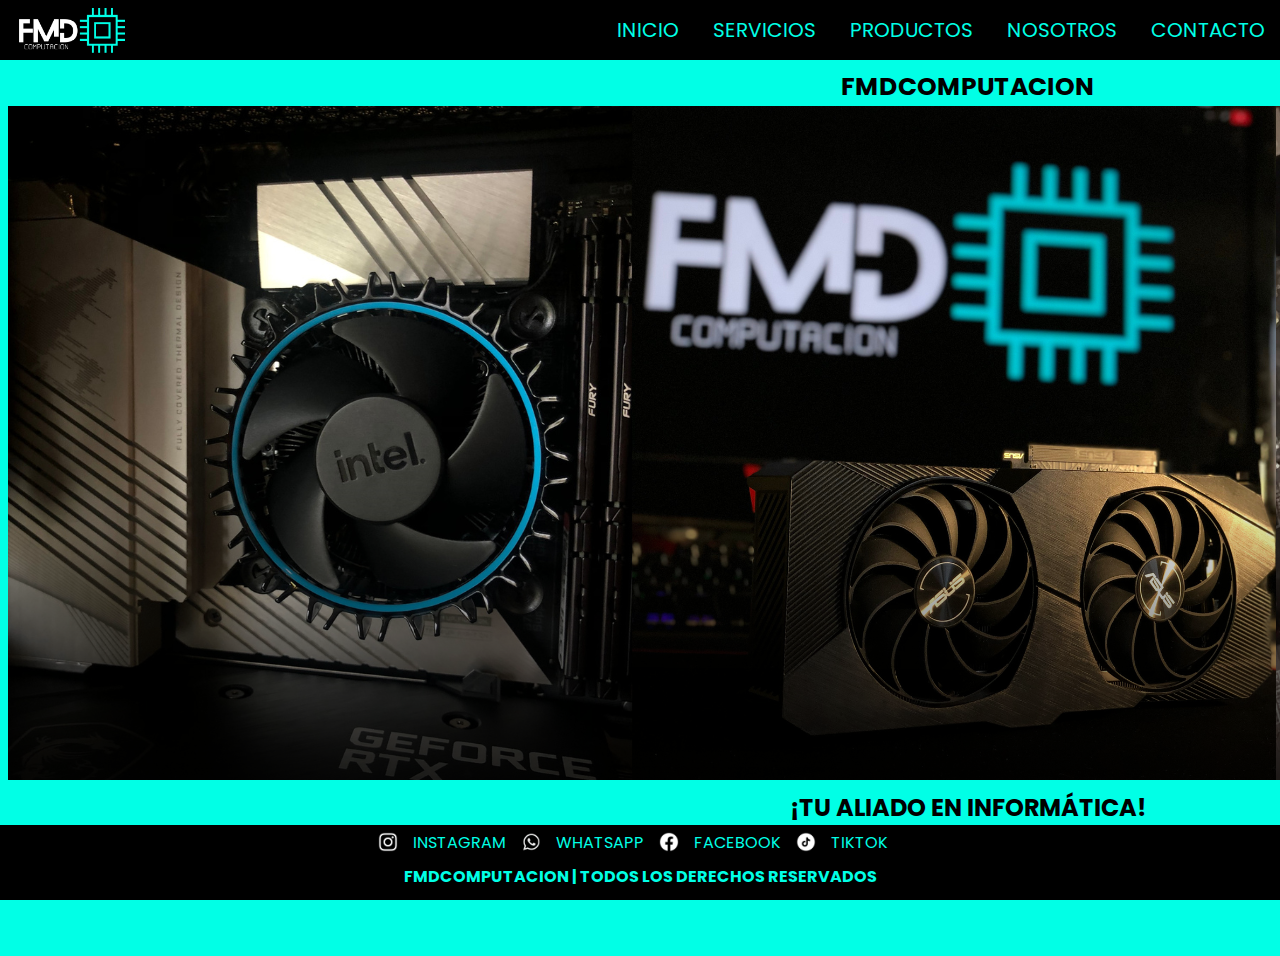
<file: index.html>
<!DOCTYPE html>
<html>

<head>
    <title>FMDCOMPUTACION | INICIO</title>
    <meta charset="utf-8">
    <meta name="keywords"
        content="informática, computación, computadoras, pc, redes, fmdcomputacion, fmd, placa de video">
    <meta name="description" content="">
    <meta name="copyright" content="FMDCOMPUTACION">
    <meta name="autor" content="Franco Dogil">
    <meta name="robots" content="index">
    <link rel="stylesheet" href="styles/style.css">
    <link rel="stylesheet" href="styles/index.css">
    <link rel="icon" type="image/png" href="img/Favicon.png" />
    <link href="https://fonts.googleapis.com/css2?family=Poppins:wght@300;400;600;700&display=swap" rel="stylesheet">
</head>

<body>

    <header>
        <div class="logo">
            <img src="img/Logo PNG 2.png" height="140px" alt="FMDCOMPUTACION LOGO" title="FMDCOMPUTACION">
        </div>
        <nav>
            <a href="index.html">Inicio</a>
            <a href="sub/servicios.html">Servicios</a>
            <a href="sub/productos.html">Productos</a>
            <a href="sub/nosotros.html">Nosotros</a>
            <a href="sub/contacto.html">Contacto</a>
        </nav>
    </header>

    <h1>FMDCOMPUTACION</h1>

    <section class="container">
        <section class="slide">
            <ul>
                <li><img src="img/Slide (1).png" alt=""></li>
                <li><img src="img/Slide (2).png" alt=""></li>
                <li><img src="img/Slide (3).png" alt=""></li>
                <li><img src="img/Slide (4).png" alt=""></li>
                <li><img src="img/Slide (5).png" alt=""></li>
                <li><img src="img/Slide (6).png" alt=""></li>
                <li><img src="img/Slide (7).png" alt=""></li>
                <li><img src="img/Slide (8).png" alt=""></li>
                <li><img src="img/Slide (9).png" alt=""></li>
                <li><img src="img/Slide (1).png" alt=""></li>
            </ul>
        </section>
        <h2>¡Tu aliado en informática!</h2>
    </section>

    <article class="redes">
        <h2>👇Nuestras redes👇</h2>
    </article>

    <footer>
        <article>
            <section>
                <img src="img/Instagram blanco.png" height="20px" width="20px" alt="Instagram Logo">
                <a href="https://www.instagram.com/fmdcomputacion" target="_blank">instagram</a>
            </section>
            <section>
                <img src="img/Whatsapp blanco.png" height="20px" width="20px" alt="Whatsapp Logo">
                <a href="https://api.whatsapp.com/send/?phone=5491125371484&text&type=phone_number&app_absent=0"
                    target="_blank">whatsapp</a>
            </section>
            <section>
                <img src="img/Facebook blanco.png" height="20px" width="20px" alt="Facebook Logo">
                <a href="https://www.facebook.com/FMDCOMPUTACION" target="_blank">facebook</a>
            </section>
            <section>
                <img src="img/TikTok blanco.png" height="20px" width="20px" alt="TikTok Logo">
                <a href="https://www.tiktok.com/@fmdcomputacion?lang=es" target="_blank">tiktok</a>
            </section>
        </article>
        <div>
            <h4>FMDCOMPUTACION | TODOS LOS DERECHOS RESERVADOS</h4>
        </div>
    </footer>
</body>

</html>
</file>
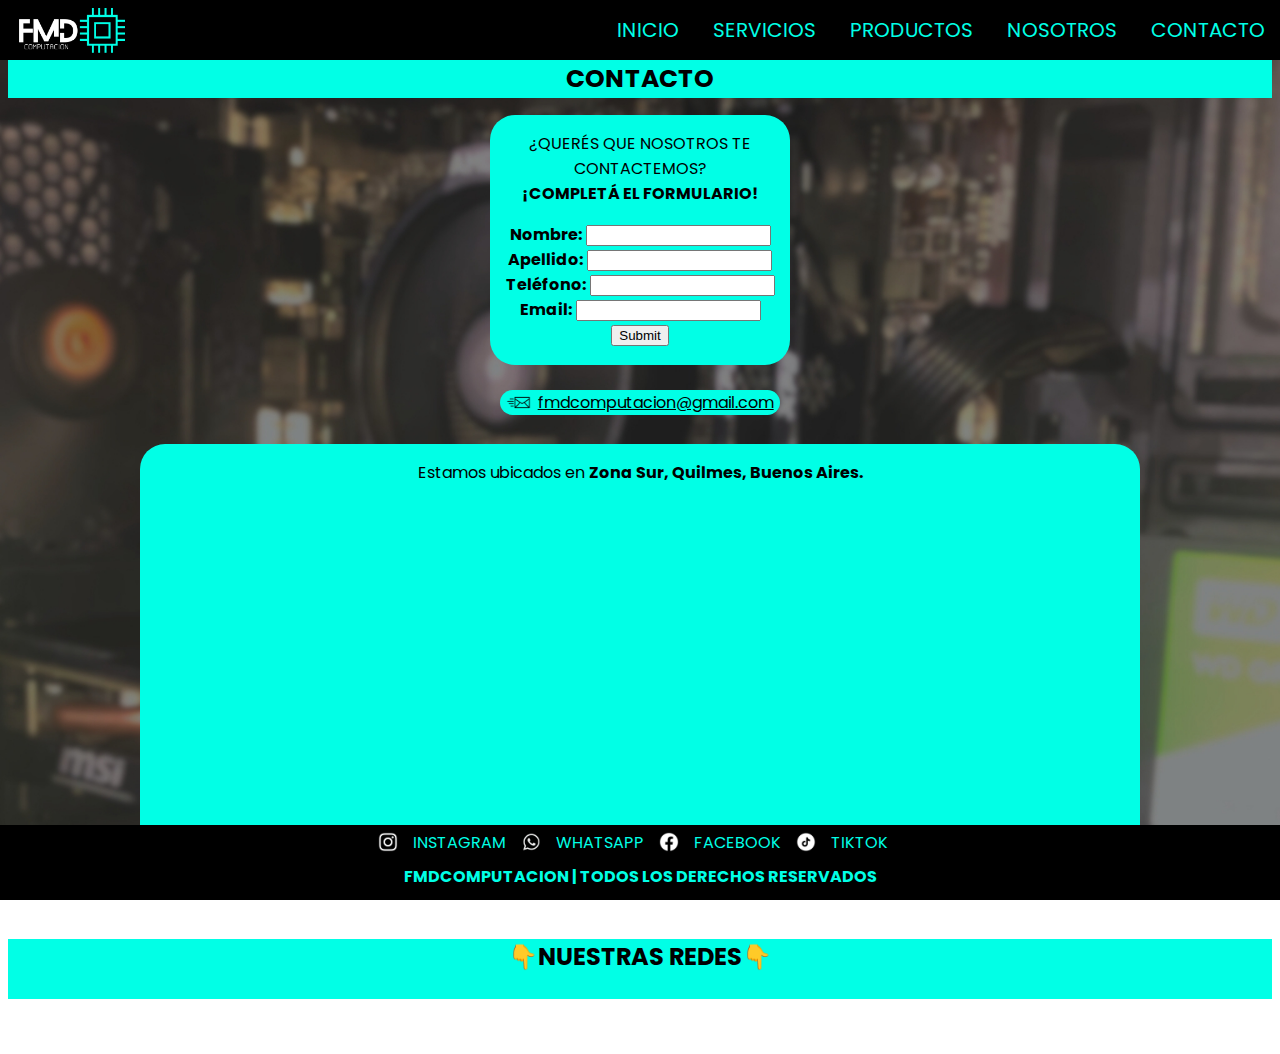
<file: sub/contacto.html>
<!DOCTYPE html>
<html>

<head>
    <title>FMDCOMPUTACION | CONTACTO</title>
    <meta charset="utf-8">
    <meta name="keywords"
        content="informática, computación, computadoras, pc, redes, fmdcomputacion, fmd, placa de video">
    <meta name="description" content="">
    <meta name="copyright" content="FMDCOMPUTACION">
    <meta name="autor" content="Franco Dogil">
    <meta name="robots" content="index">
    <link rel="stylesheet" href="../styles/style.css">
    <link rel="stylesheet" href="../styles/contacto.css">
    <link rel="icon" type="image/png" href="img/Favicon.png" />
    <link href="https://fonts.googleapis.com/css2?family=Poppins:wght@300;400;600;700&display=swap" rel="stylesheet">
</head>

<body>

    <header>
        <div class="logo">
            <img src="../img/Logo PNG 2.png" height="140px" alt="FMDCOMPUTACION LOGO" title="FMDCOMPUTACION">
        </div>
        <nav>
            <a href="../index.html">Inicio</a>
            <a href="servicios.html">Servicios</a>
            <a href="productos.html">Productos</a>
            <a href="nosotros.html">Nosotros</a>
            <a href="contacto.html">Contacto</a>
        </nav>
    </header>

    <h1>CONTACTO</h1>

    <article class="formulario">
        <section>
            <p>
                ¿Querés que nosotros te contactemos? <br> <b>¡Completá el formulario!</b>
            </p>
            <form action="https://formsubmit.co/0390ebae2faae047bf7c26e0293ea5fc" method="POST">
                <b>Nombre:</b>
                <input type="text" name="Nombre" value="" required=""><br>
                <b>Apellido:</b>
                <input type="text" name="Apellido" value="" required=""><br>
                <b>Teléfono:</b>
                <input type="number" name="Teléfono" value="" required=""><br>
                <b>Email:</b>
                <input type="email" name="Email" value="" required=""><br>
                <input type="submit">
            </form>
        </section>
    </article>

    <article class="email">
        <section>
            <img src="../img/Email.png" height="25px" width="25px" alt="">
            <a href="mailto:fmdcomputacion@gmail.com">fmdcomputacion@gmail.com</a>
        </section>
    </article>

    <article class="ubicacion">
        <section>
            <p>
                Estamos ubicados en <b>Zona Sur, Quilmes, Buenos Aires.</b>
            </p>
            <div class="mapouter">
                <div class="gmap_canvas">
                    <iframe width="100%" height="100%" id="gmap_canvas"
                        src="https://maps.google.com/maps?q=quilmes&t=&z=14&ie=UTF8&iwloc=&output=embed" frameborder="0"
                        scrolling="no" marginheight="0" marginwidth="0"></iframe><br>
                </div>
            </div>
        </section>
    </article>

    <article class="redes">
        <h2>👇Nuestras redes👇</h2>
    </article>

    <footer>
        <article>
            <section>
                <img src="../img/Instagram blanco.png" height="20px" width="20px" alt="Instagram Logo">
            </section>
            <section>
                <a href="https://www.instagram.com/fmdcomputacion" target="_blank">instagram</a>
            </section>
            <section>
                <img src="../img/Whatsapp blanco.png" height="20px" width="20px" alt="Whatsapp Logo">
                <a href="https://api.whatsapp.com/send/?phone=5491125371484&text&type=phone_number&app_absent=0"
                    target="_blank">whatsapp</a>
            </section>
            <section>
                <img src="../img/Facebook blanco.png" height="20px" width="20px" alt="Facebook Logo">
                <a href="https://www.facebook.com/FMDCOMPUTACION" target="_blank">facebook</a>
            </section>
            <section>
                <img src="../img/TikTok blanco.png" height="20px" width="20px" alt="TikTok Logo">
                <a href="https://www.tiktok.com/@fmdcomputacion?lang=es" target="_blank">tiktok</a>
            </section>
        </article>
        <div>
            <h4>FMDCOMPUTACION | TODOS LOS DERECHOS RESERVADOS</h4>
        </div>
    </footer>
</body>

</html>
</file>
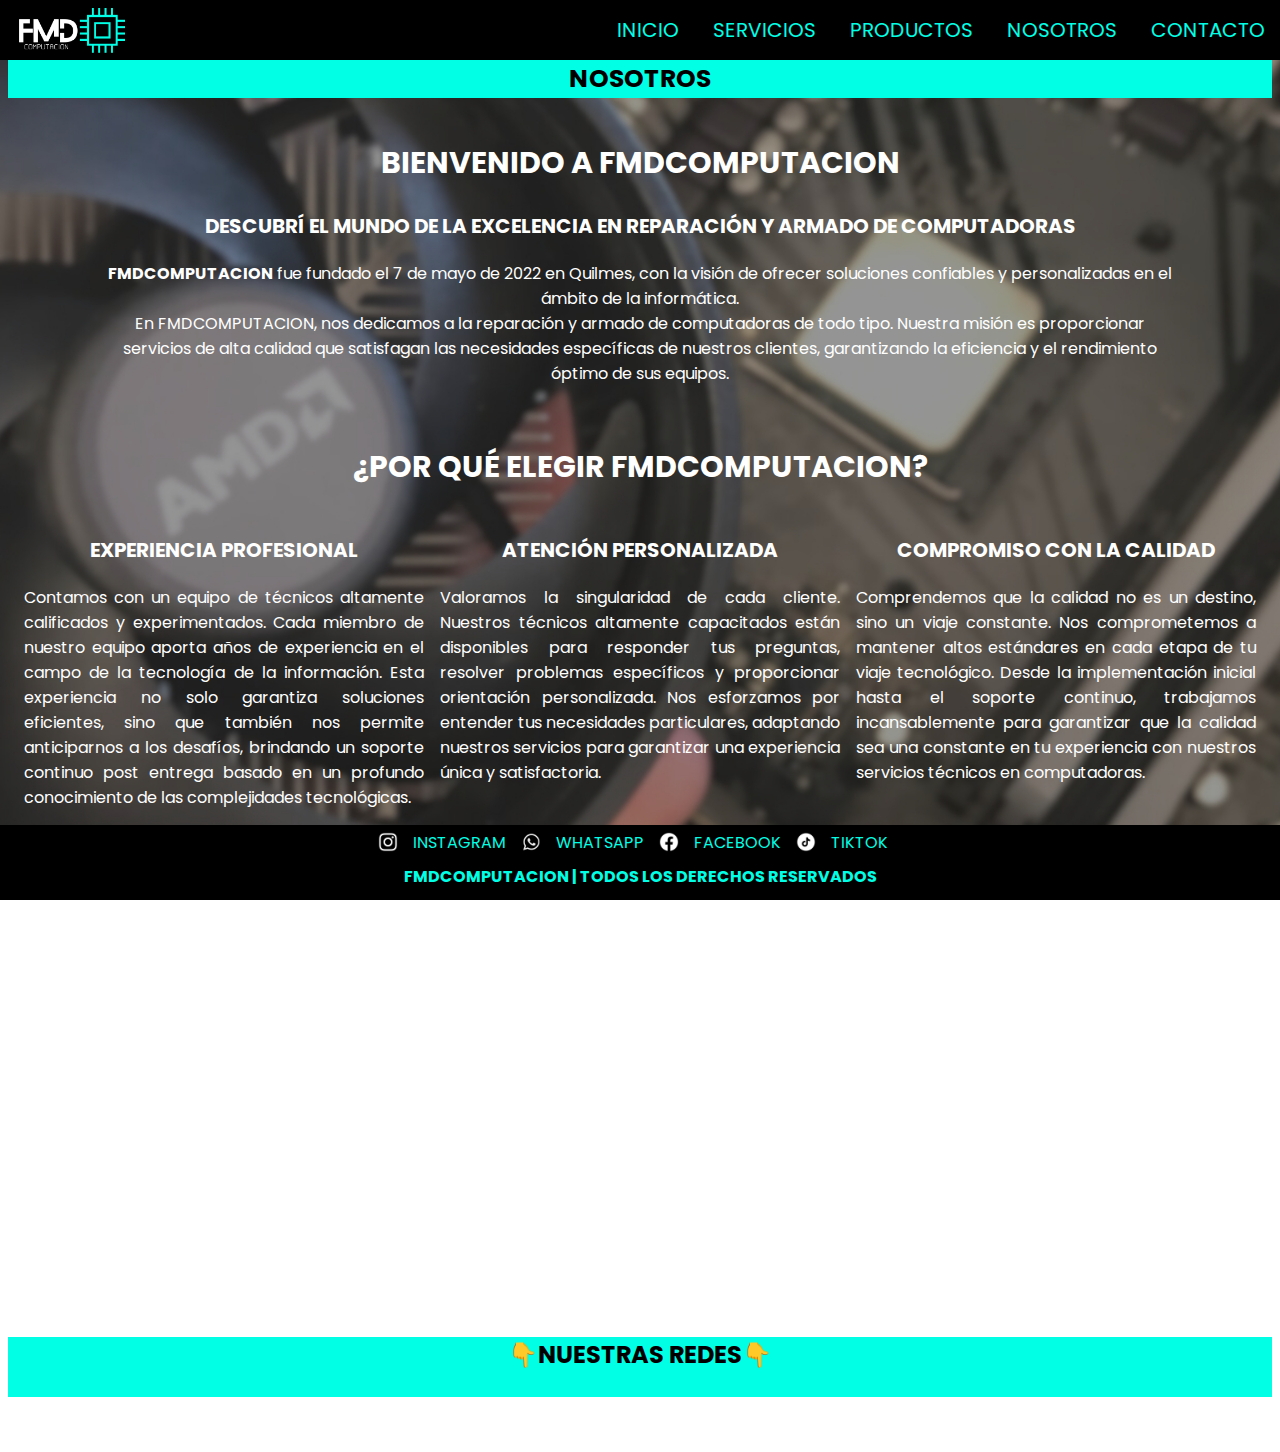
<file: sub/nosotros.html>
<!DOCTYPE html>
<html>

<head>
    <title>FMDCOMPUTACION | NOSOTROS</title>
    <meta charset="utf-8">
    <meta name="keywords"
        content="informática, computación, computadoras, pc, redes, fmdcomputacion, fmd, placa de video">
    <meta name="description" content="">
    <meta name="copyright" content="FMDCOMPUTACION">
    <meta name="autor" content="Franco Dogil">
    <meta name="robots" content="index">
    <link rel="stylesheet" href="../styles/style.css">
    <link rel="stylesheet" href="../styles/nosotros.css">
    <link rel="icon" type="image/png" href="img/Favicon.png" />
    <link href="https://fonts.googleapis.com/css2?family=Poppins:wght@300;400;600;700&display=swap" rel="stylesheet">
</head>

<body>

    <header>
        <div class="logo">
            <img src="../img/Logo PNG 2.png" height="140px" alt="FMDCOMPUTACION LOGO" title="FMDCOMPUTACION">
        </div>
        <nav>
            <a href="../index.html">Inicio</a>
            <a href="servicios.html">Servicios</a>
            <a href="productos.html">Productos</a>
            <a href="nosotros.html">Nosotros</a>
            <a href="contacto.html">Contacto</a>
        </nav>
    </header>

    <h1>NOSOTROS</h1>
    <article class="encabezado">
        <h2>Bienvenido a FMDCOMPUTACION</h2>
        <h3>Descubrí el mundo de la excelencia en reparación y armado de computadoras</h3>
        <p>
            <b>FMDCOMPUTACION</b> fue fundado el 7 de mayo de 2022 en Quilmes, con la visión de ofrecer soluciones
            confiables y personalizadas en el ámbito de la informática. <br>
            En FMDCOMPUTACION, nos dedicamos a la reparación y armado de computadoras de todo tipo. Nuestra misión es
            proporcionar servicios de alta calidad que satisfagan las necesidades específicas de nuestros clientes,
            garantizando la eficiencia y el rendimiento óptimo de sus equipos.
        </p><br>
        <h2>¿Por qué elegir FMDCOMPUTACION?</h2>
    </article>
    <article class="nosotros">
        <section>
            <h3>Experiencia Profesional</h3>
            <p>
                Contamos con un equipo de técnicos altamente calificados y experimentados. Cada miembro de nuestro
                equipo aporta años de experiencia en el campo de la tecnología de la información. Esta experiencia no
                solo garantiza soluciones eficientes, sino que también nos permite anticiparnos a los desafíos,
                brindando un soporte continuo post entrega basado en un profundo conocimiento de las complejidades
                tecnológicas.
            </p>
        </section>
        <section>
            <h3>Atención personalizada</h3>
            <p>
                Valoramos la singularidad de cada cliente. Nuestros técnicos altamente capacitados están disponibles
                para responder tus preguntas, resolver problemas específicos y proporcionar orientación personalizada.
                Nos esforzamos por entender tus necesidades particulares, adaptando nuestros servicios para garantizar
                una experiencia única y satisfactoria.
            </p>
        </section>
        <section>
            <h3>Compromiso con la calidad</h3>
            <p>
                Comprendemos que la calidad no es un destino, sino un viaje constante. Nos comprometemos a mantener
                altos estándares en cada etapa de tu viaje tecnológico. Desde la implementación inicial hasta el soporte
                continuo, trabajamos incansablemente para garantizar que la calidad sea una constante en tu experiencia
                con nuestros servicios técnicos en computadoras.
            </p>
        </section>
        <section>
            <h3>Soporte continuo</h3>
            <p>
                Entendemos que la entrega de un servicio técnico en computadoras no culmina con la solución de problemas
                puntuales. Nos comprometemos a ofrecer un soporte continuo post entrega, asegurando que tus sistemas
                informáticos operen de manera óptima a lo largo del tiempo.
                Nuestro enfoque no se limita únicamente a la resolución de incidencias, sino que abarca un compromiso
                constante para mantener tus sistemas actualizados, seguros y eficientes. Creemos que el éxito de tu
                negocio está intrínsecamente ligado al rendimiento de tus equipos, y es por eso que nos esforzamos por
                ser tu aliado técnico a largo plazo.
            </p>
        </section>
    </article>
    <article class="final">
        <h3>Unite a FMDCOMPUTACION y experimentá la diferencia en servicios informáticos. <br> ¡Confía en nosotros para
            hacer que tu tecnología funcione a la perfección!</h3>
    </article>
    <article class="redes">
        <h2>👇Nuestras redes👇</h2>
    </article>
    <footer>
        <article>
            <section>
                <img src="../img/Instagram blanco.png" height="20px" width="20px" alt="Instagram Logo">
                <a href="https://www.instagram.com/fmdcomputacion" target="_blank">instagram</a>
            </section>
            <section>
                <img src="../img/Whatsapp blanco.png" height="20px" width="20px" alt="Whatsapp Logo">
                <a href="https://api.whatsapp.com/send/?phone=5491125371484&text&type=phone_number&app_absent=0"
                    target="_blank">whatsapp</a>
            </section>
            <section>
                <img src="../img/Facebook blanco.png" height="20px" width="20px" alt="Facebook Logo">
                <a href="https://www.facebook.com/FMDCOMPUTACION" target="_blank">facebook</a>
            </section>
            <section>
                <img src="../img/TikTok blanco.png" height="20px" width="20px" alt="TikTok Logo">
                <a href="https://www.tiktok.com/@fmdcomputacion?lang=es" target="_blank">tiktok</a>
            </section>
        </article>
        <div>
            <h4>FMDCOMPUTACION | TODOS LOS DERECHOS RESERVADOS</h4>
        </div>
    </footer>
</body>

</html>
</file>
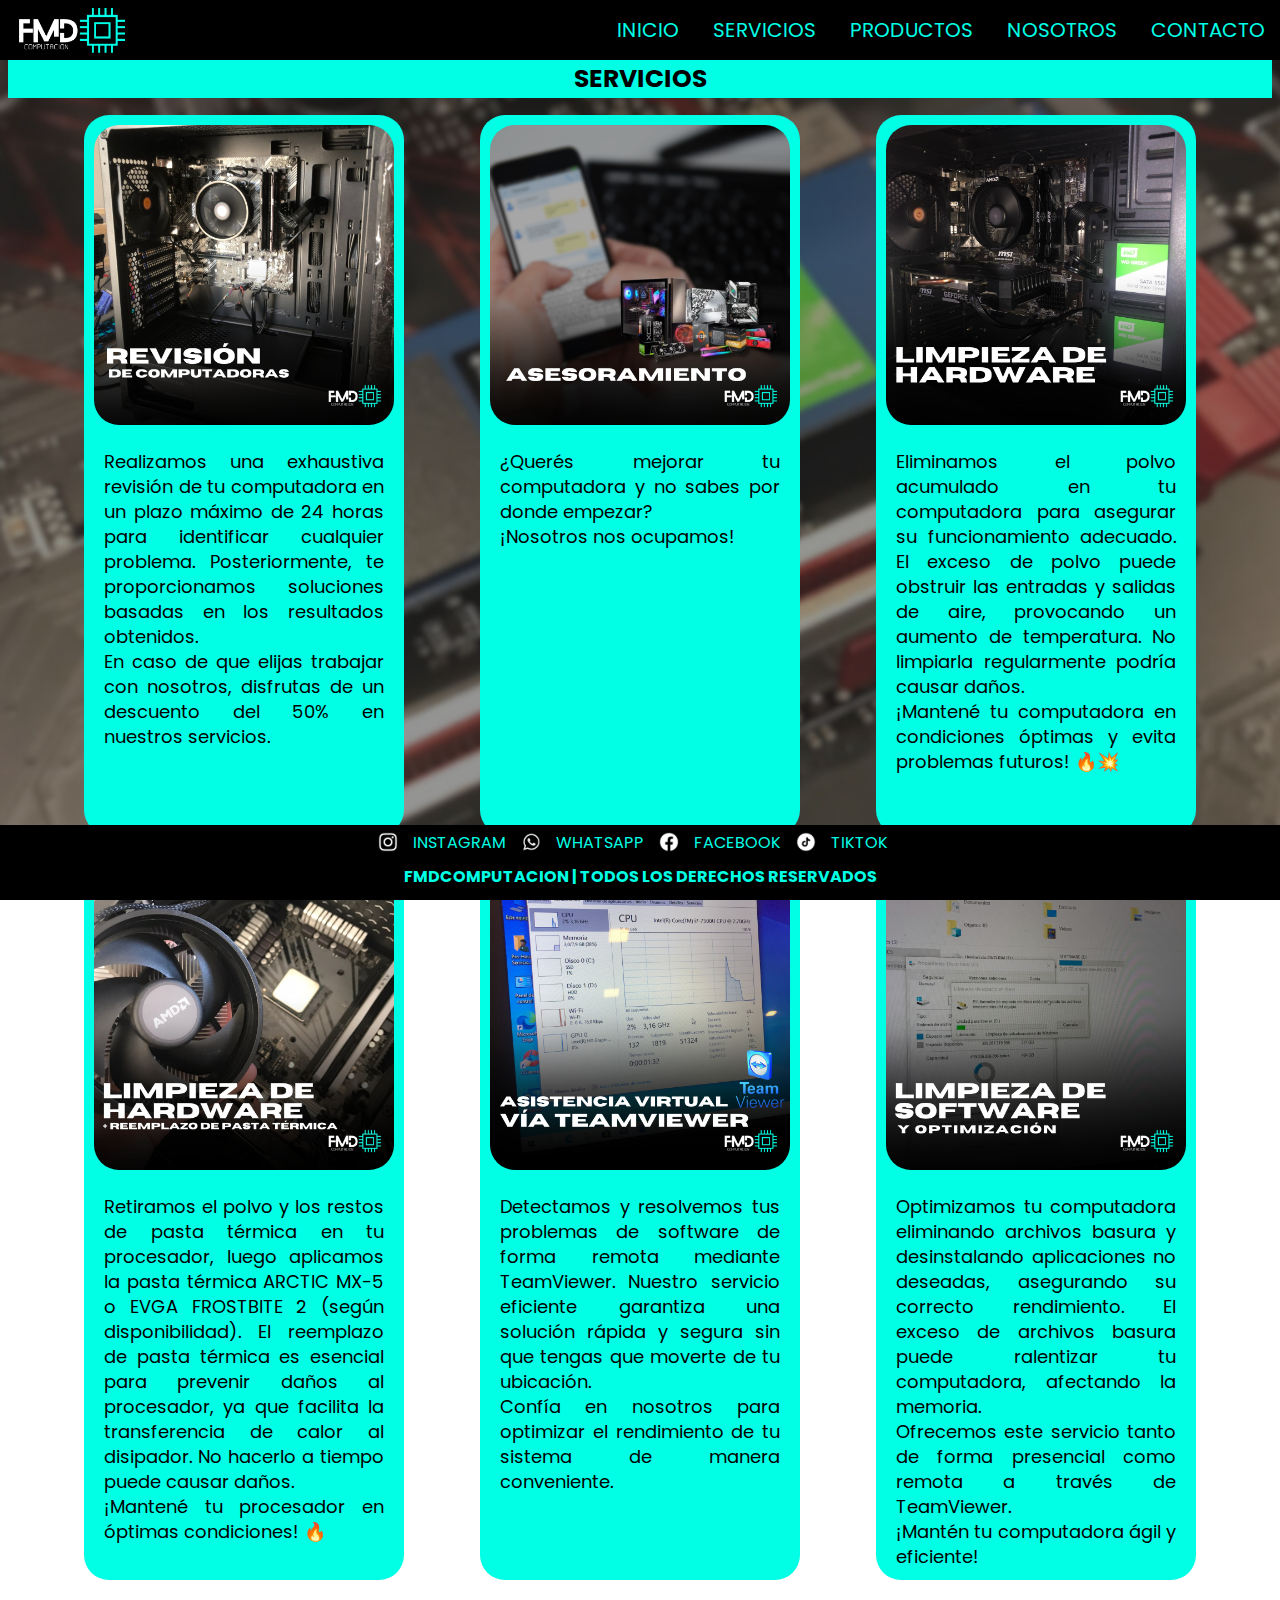
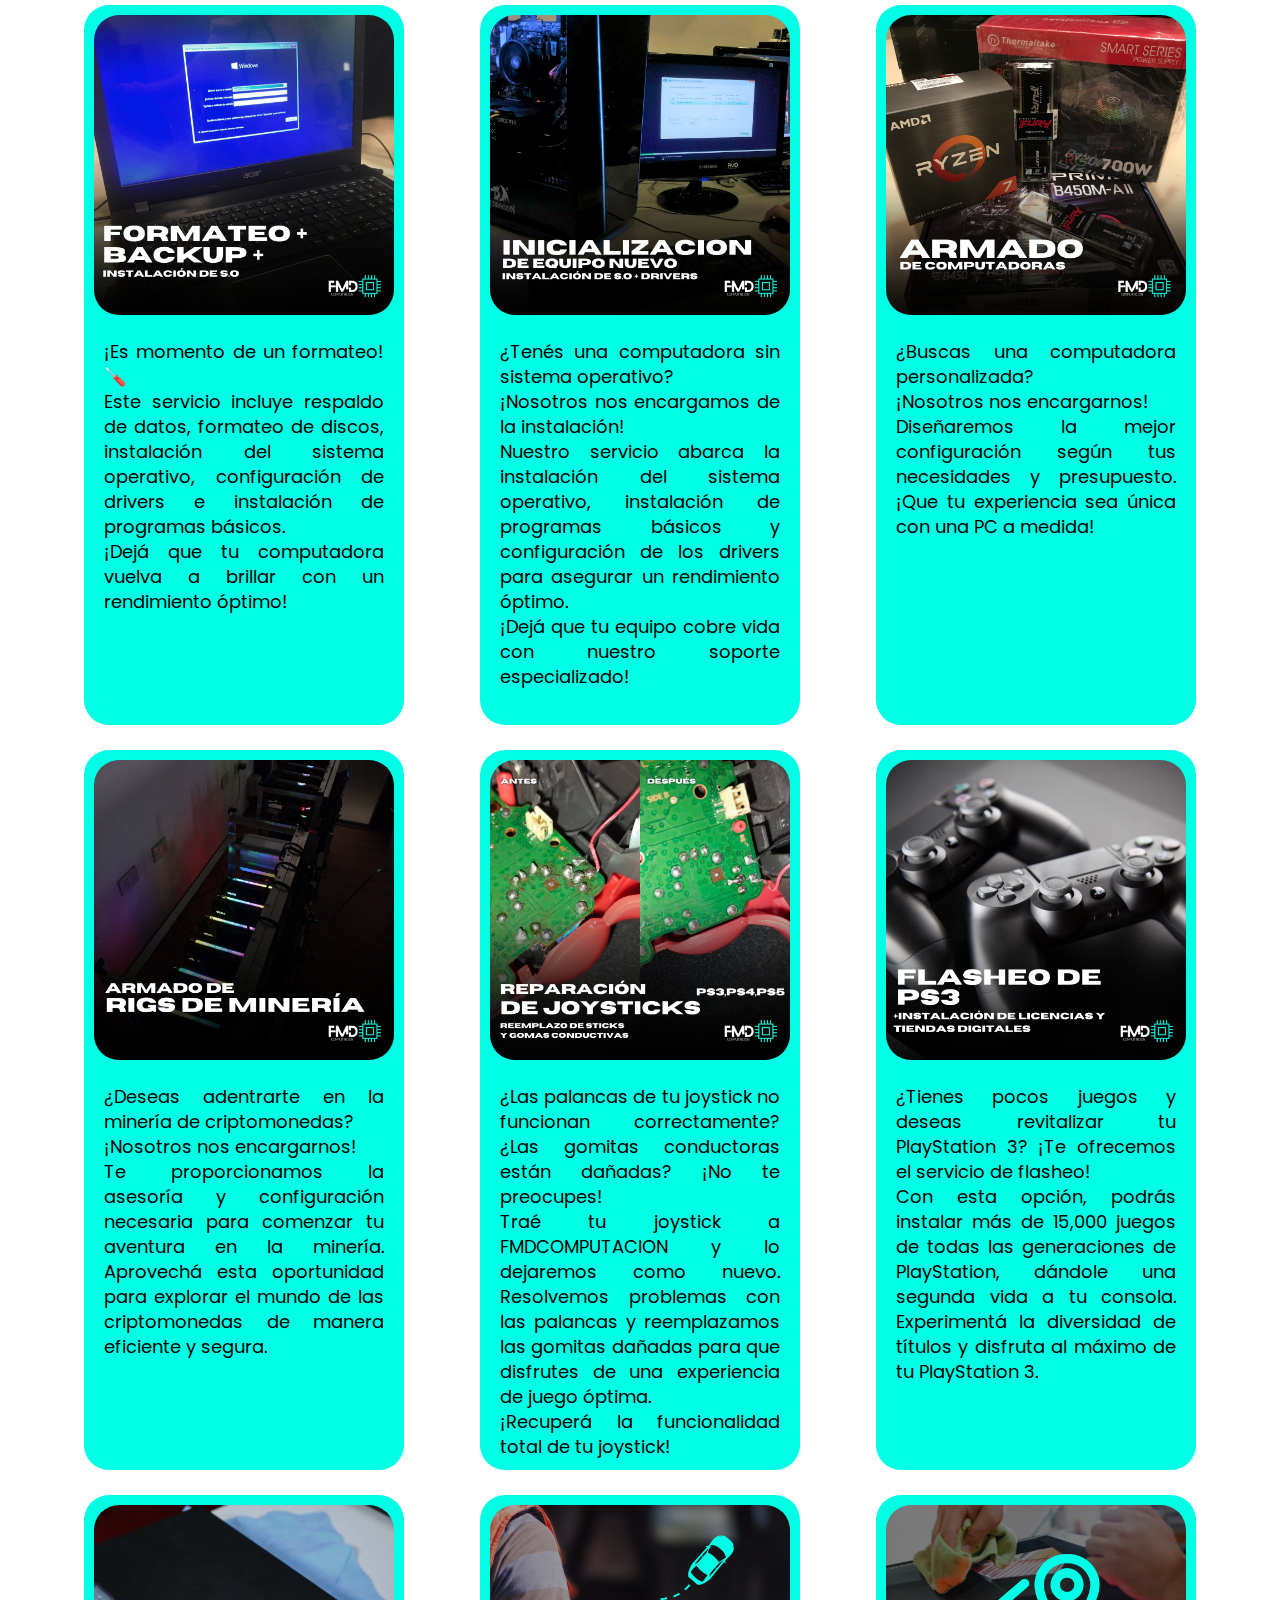
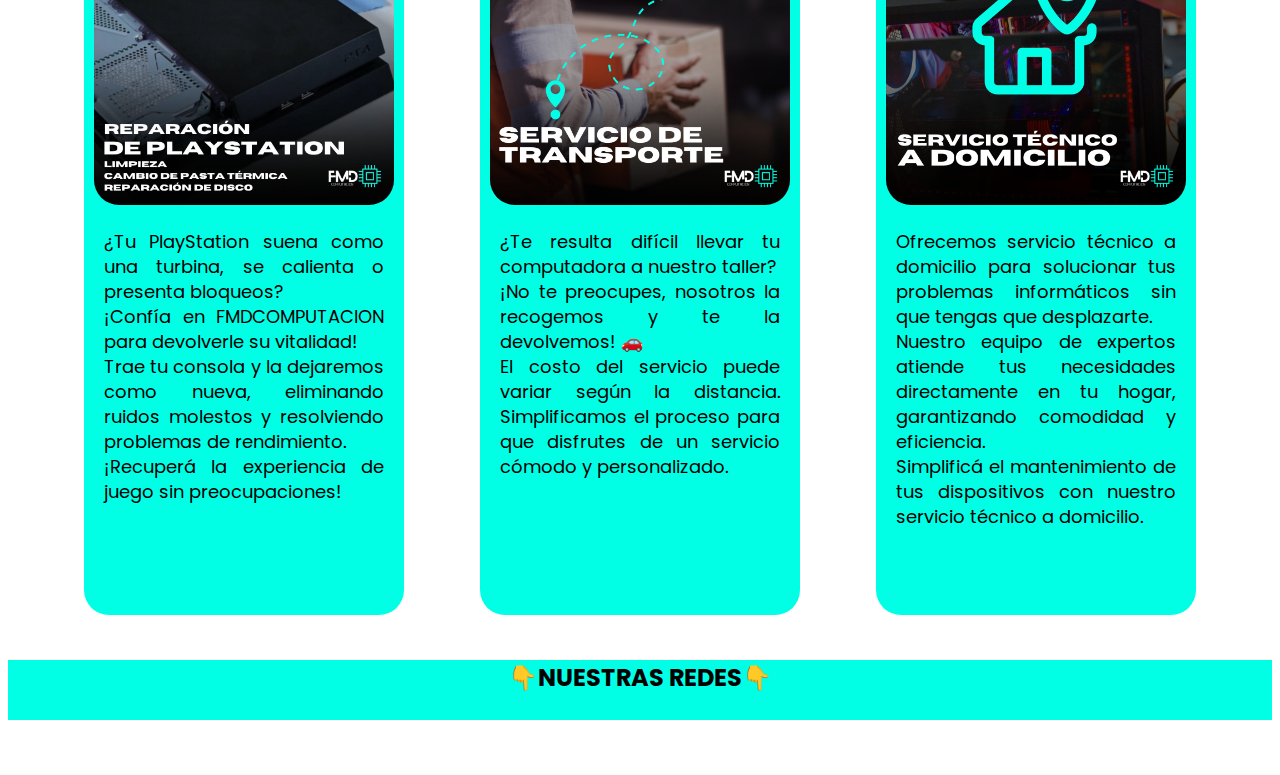
<file: sub/servicios.html>
<!DOCTYPE html>
<html>

<head>
    <title>FMDCOMPUTACION | SERVICIOS</title>
    <meta charset="utf-8">
    <meta name="keywords"
        content="informática, computación, computadoras, pc, redes, fmdcomputacion, fmd, placa de video">
    <meta name="description" content="entre 70 y 140 caracteres">
    <meta name="copyright" content="FMDCOMPUTACION">
    <meta name="autor" content="Franco Dogil">
    <meta name="robots" content="index">
    <link rel="stylesheet" href="../styles/style.css">
    <link rel="stylesheet" href="../styles/servicios.css">
    <link rel="icon" type="image/png" href="img/Favicon.png" />
    <link href="https://fonts.googleapis.com/css2?family=Poppins:wght@300;400;600;700&display=swap" rel="stylesheet">
</head>

<body>
    <header>
        <div class="logo">
            <img src="../img/Logo PNG 2.png" height="140px" alt="FMDCOMPUTACION LOGO" title="FMDCOMPUTACION">
        </div>
        <nav>
            <a href="../index.html">Inicio</a>
            <a href="servicios.html">Servicios</a>
            <a href="productos.html">Productos</a>
            <a href="nosotros.html">Nosotros</a>
            <a href="contacto.html">Contacto</a>
        </nav>
    </header>

    <h1>SERVICIOS</h1>

    <article class="servicios">
        <section>
            <img src="../img/REVISION DE COMPUTADORAS.jpg" height="300px" width="300px" alt="Revisión de computadoras"
                title="Revisión de computadoras">
            <p>Realizamos una exhaustiva revisión de tu computadora en un plazo máximo de 24 horas para identificar
                cualquier problema. Posteriormente, te proporcionamos soluciones basadas en los resultados obtenidos.
                <br> En caso de que elijas trabajar con nosotros, disfrutas de un descuento del 50% en nuestros
                servicios.</p>
        </section>
        <section>
            <img src="../img/ASESORAMIENTO.jpg" height="300px" width="300px" alt="Asesoramiento" title="Asesoramiento">
            <p>¿Querés mejorar tu computadora y no sabes por donde empezar? <br> ¡Nosotros nos ocupamos!</p>
        </section>
        <section>
            <img src="../img/LIMPIEZA DE HARDWARE.jpg" height="300px" width="300px" alt="Limpieza de hardware"
                title="Limpieza de hardware">
            <p>Eliminamos el polvo acumulado en tu computadora para asegurar su funcionamiento adecuado. El exceso de
                polvo puede obstruir las entradas y salidas de aire, provocando un aumento de temperatura. No limpiarla
                regularmente podría causar daños. <br> ¡Mantené tu computadora en condiciones óptimas y evita problemas
                futuros! 🔥💥</p>
        </section>
        <section>
            <img src="../img/LIMPIEZA DE HARDARE + REEMPLAZO DE PASTA TÉRMICA.jpg" height="300px" width="300px"
                alt="Limpieza de hardware + reemplazo de pasta térmica"
                title="Limpieza de hardware + reemplazo de pasta térmica">
            <p>Retiramos el polvo y los restos de pasta térmica en tu procesador, luego aplicamos la pasta térmica
                ARCTIC MX-5 o EVGA FROSTBITE 2 (según disponibilidad). El reemplazo de pasta térmica es esencial para
                prevenir daños al procesador, ya que facilita la transferencia de calor al disipador. No hacerlo a
                tiempo puede causar daños. <br> ¡Mantené tu procesador en óptimas condiciones! 🔥</p>
        </section>
        <section>
            <img src="../img/ASISTENCIA VIRTUAL VIA TEAMVIEWER.png" height="300px" width="300px"
                alt="Asistencia virtual vía TeamViewer" title="Asistencia virtual vía TeamViewer">
            <p>Detectamos y resolvemos tus problemas de software de forma remota mediante TeamViewer. Nuestro servicio
                eficiente garantiza una solución rápida y segura sin que tengas que moverte de tu ubicación. <br> Confía
                en nosotros para optimizar el rendimiento de tu sistema de manera conveniente.</p>
        </section>
        <section>
            <img src="../img/LIMPIEZA DE SOFTWARE Y OPTIMIZACION.jpg" height="300px" width="300px"
                alt="Limpieza de software y optimización" title="Limpieza de software y optimización">
            <p>Optimizamos tu computadora eliminando archivos basura y desinstalando aplicaciones no deseadas,
                asegurando su correcto rendimiento. El exceso de archivos basura puede ralentizar tu computadora,
                afectando la memoria. <br> Ofrecemos este servicio tanto de forma presencial como remota a través de
                TeamViewer. <br> ¡Mantén tu computadora ágil y eficiente!</p>
        </section>
        <section>
            <img src="../img/FORMATEO + BACKUP + INSTALACION DE SO.jpg" height="300px" width="300px"
                alt="Formateo + Backup + Instalación de Sistema Operativo"
                title="Formateo + Backup + Instalación de Sistema Operativo">
            <p>
                ¡Es momento de un formateo! 🪛 <br> Este servicio incluye respaldo de datos, formateo de discos,
                instalación del sistema operativo, configuración de drivers e instalación de programas básicos. <br>
                ¡Dejá que tu computadora vuelva a brillar con un rendimiento óptimo!</p>
        </section>
        <section>
            <img src="../img/INICIALIZACIÓN DE EQUIPO NUEVO.jpg" height="300px" width="300px"
                alt="Incialización de equipo nuevo" title="Incialización de equipo nuevo">
            <p>¿Tenés una computadora sin sistema operativo? <br> ¡Nosotros nos encargamos de la instalación! <br>
                Nuestro servicio abarca la instalación del sistema operativo, instalación de programas básicos y
                configuración de los drivers para asegurar un rendimiento óptimo. <br> ¡Dejá que tu equipo cobre vida
                con nuestro soporte especializado!</p>
        </section>
        <section>
            <img src="../img/ARMADO DE COMPUTADORAS.jpg" height="300px" width="300px" alt="Armado de computadoras"
                title="Armado de computadoras">
            <p>¿Buscas una computadora personalizada? <br> ¡Nosotros nos encargarnos! <br>
                Diseñaremos la mejor configuración según tus necesidades y presupuesto. ¡Que tu experiencia sea única
                con una PC a medida!
            </p>
        </section>
        <section>
            <img src="../img/ARMADO DE RIGS DE MINERÍA.jpg" height="300px" width="300px" alt="Armado de computadoras"
                title="Armado de rigs de minería">
            <p>
                ¿Deseas adentrarte en la minería de criptomonedas? <br> ¡Nosotros nos encargarnos! <br>
                Te proporcionamos la asesoría y configuración necesaria para comenzar tu aventura en la minería.
                Aprovechá esta oportunidad para explorar el mundo de las criptomonedas de manera eficiente y segura.</p>
        </section>
        <section>
            <img src="../img/REPARACION DE JOYSTICKS.jpg" height="300px" width="300px" alt="Reparación de joysticks"
                title="Reparación de joysticks">
            <p>¿Las palancas de tu joystick no funcionan correctamente? ¿Las gomitas conductoras están dañadas? ¡No te
                preocupes! <br> Traé tu joystick a FMDCOMPUTACION y lo dejaremos como nuevo. Resolvemos problemas con
                las palancas y reemplazamos las gomitas dañadas para que disfrutes de una experiencia de juego óptima.
                <br> ¡Recuperá la funcionalidad total de tu joystick!</p>
        </section>
        <section>
            <img src="../img/FLASHEO DE PS3.jpg" height="300px" width="300px" alt="Flasheo de PS3" title="Flasheo de PS3">
            <p>¿Tienes pocos juegos y deseas revitalizar tu PlayStation 3? ¡Te ofrecemos el servicio de flasheo! <br>
                Con esta opción, podrás instalar más de 15,000 juegos de todas las generaciones de PlayStation, dándole
                una segunda vida a tu consola. Experimentá la diversidad de títulos y disfruta al máximo de tu
                PlayStation 3.</p>
        </section>
        <section>
            <img src="../img/REPARACION DE PS4.jpg" height="300px" width="300px" alt="Reparación de PS4"
                title="Reparación de PS4">
            <p>¿Tu PlayStation suena como una turbina, se calienta o presenta bloqueos? <br> ¡Confía en FMDCOMPUTACION
                para devolverle su vitalidad! <br> Trae tu consola y la dejaremos como nueva, eliminando ruidos molestos
                y resolviendo problemas de rendimiento. <br> ¡Recuperá la experiencia de juego sin preocupaciones!</p>
        </section>
        <section>
            <img src="../img/SERVICIO DE TRANSPORTE.jpg" height="300px" width="300px" alt="Servicio de transporte"
                title="Servicio de transporte">
            <p>¿Te resulta difícil llevar tu computadora a nuestro taller? <br> ¡No te preocupes, nosotros la recogemos
                y te la devolvemos! 🚗 <br> El costo del servicio puede variar según la distancia. Simplificamos el
                proceso para que disfrutes de un servicio cómodo y personalizado.</p>
        </section>
        <section>
            <img src="../img/SERVICIO TÉCNICO A DOMICILIO.png" height="300px" width="300px"
                alt="Servicio técnico a domicilio" title="Servicio técnico a domicilio">
            <p>Ofrecemos servicio técnico a domicilio para solucionar tus problemas informáticos sin que tengas que
                desplazarte. <br> Nuestro equipo de expertos atiende tus necesidades directamente en tu hogar,
                garantizando comodidad y eficiencia. <br> Simplificá el mantenimiento de tus dispositivos con nuestro
                servicio técnico a domicilio.</p>
        </section>
    </article>
    <article class="redes">
        <h2>👇Nuestras redes👇</h2>
    </article>
    <footer>
        <article>
            <section>
                <img src="../img/Instagram blanco.png" height="20px" width="20px" alt="Instagram Logo">
                <a href="https://www.instagram.com/fmdcomputacion" target="_blank">instagram</a>
            </section>
            <section>
                <img src="../img/Whatsapp blanco.png" height="20px" width="20px" alt="Whatsapp Logo">
                <a href="https://api.whatsapp.com/send/?phone=5491125371484&text&type=phone_number&app_absent=0"
                    target="_blank">whatsapp</a>
            </section>
            <section>
                <img src="../img/Facebook blanco.png" height="20px" width="20px" alt="Facebook Logo">
                <a href="https://www.facebook.com/FMDCOMPUTACION" target="_blank">facebook</a>
            </section>
            <section>
                <img src="../img/TikTok blanco.png" height="20px" width="20px" alt="TikTok Logo">
                <a href="https://www.tiktok.com/@fmdcomputacion?lang=es" target="_blank">tiktok</a>
            </section>
        </article>
        <div>
            <h4>FMDCOMPUTACION | TODOS LOS DERECHOS RESERVADOS</h4>
        </div>
    </footer>
</body>

</html>
</file>
<file: styles/style.css>
header{
    background-color: black;
    height: 60px !important;
    width: 100%;
    justify-content: space-between;
    align-items: center;
    display: flex;
    position:fixed;
    top: 0;
    left: 0;
    right: 0;
}

.logo img{
    padding: 15px 1px; 
}

nav{
    align-items: center;
    justify-content:space-evenly;
    align-content: flex-start;
    text-align: center;
    flex-wrap: wrap;
}

nav a{
    text-transform: uppercase;
    text-decoration: none;
    padding: 15px 15px;
    font-family:'Poppins', sans-serif;
    font-size: 20px;
    color: #01FFE6;
}

nav a:hover{
    background-color: #3f3f3f;
}

h1{
    margin-top: 60px;
    background-color: #01FFE6;
    color: black;
    font-family:'Poppins', sans-serif;
    font-size: 25px;
    text-align: center;
    align-items: center;
}

footer{
    height: 60px;
    width: 100%;
    background-color: black;
    display:inline-table;
    text-align: center;
    position: fixed;
    bottom: 0;
    left: 0;
    right: 0;
    align-items: center;
    justify-content:center;
    line-height:5px;
}

footer article{
    display: flex;
    text-align: center;
    justify-content: center;
    align-items: center;
    margin-top: 7px;
}

footer article section{
    text-align: center;
    justify-content: center;
    align-items: center;
    display: inline-flex;
}

footer h4{
    color: #01FFE6;
    text-align: center;
    font-family: 'Poppins', sans-serif;
    text-transform: uppercase;
    text-decoration: none;
}

.redes{
    text-align: center;
    margin-bottom: 55px;
    text-transform: uppercase;
    font-family: 'Poppins', sans-serif;
    height: 60px;
    width: 100%;
    background-color: #01FFE6;
    font-size: 20pz;
}

footer a{
    text-transform: uppercase;
    text-decoration: none;
    color: #01FFE6;
    padding-left: 15px;
    padding-right: 15px;
    font-family: 'Poppins', sans-serif;
}
</file>
<file: styles/index.css>
body{
    background-color: #01FFE6;
    justify-content: center;
    display:inline-block;
}  

.container{
    margin-top: 10px;
    height: 690px;
    width: 100%;
    display:grid;
    place-content: center;
    justify-content: center;
    text-align: center;
}

.container h2{
    color: black;
    font-family:'Poppins', sans-serif;
    text-transform: uppercase;
    margin-top: 10px;
}

.slide{
    height: 690px;
    width: 1920px;
    overflow: hidden;
}

.slide ul{
    padding: 0;
    display: flex;
    width: 400%;
    animation: slide 25s infinite cubic-bezier(0.55, 0.48, 0.37, 0.92);
}

@keyframes slide{
    0% {margin-left: 0;}
    5% {margin-left: 0;}

    10% {margin-left: -100%;}
    15% {margin-left: -100%;}

    20% {margin-left: -200%;}
    25% {margin-left: -200%;}

    30% {margin-left: -300%;}
    35% {margin-left: -300%;}

    40% {margin-left: -400%;}
    45% {margin-left: -400%;}

    50% {margin-left: -500%;}
    55% {margin-left: -500%;}

    60% {margin-left: -600%;}
    65% {margin-left: -600%;}

    70% {margin-left: -700%;}
    75% {margin-left: -700%;}

    80% {margin-left: -800%;}
    85% {margin-left: -800%;}

    90% {margin-left: -900%;}
    100% {margin-left: -900%;}
}
</file>
<file: styles/contacto.css>
body{
    background-image: url(../img/Background\ 3\ \(oscuro\).jpg);
    background-position: center center;
    background-repeat: no-repeat;
    background-size: cover;
    background-attachment: fixed;
}

.ubicacion{
    justify-content: center;
    text-align: center;
    align-items: center;
}

.ubicacion p{
    font-family:'Poppins', sans-serif;
}

.ubicacion section{
    display: inline-block;
    height: 450px;
    width: 1000px;
    margin-bottom: 25px;
    background-color: #01FFE6;
    border-radius: 25px;
}

.mapouter{
    text-align:right;
    height:75%;
}

.gmap_canvas{
    overflow:hidden;
    background:none!important;
    height:100%;
    width:100%;
}

.formulario{
    justify-content: center;
    text-align: center;
    align-items: center;
    margin-bottom: 25px;
}

.formulario section{
    justify-content: center;
    text-align: center;
    align-items: center;
    display: inline-block;
    background-color:#01FFE6;
    border-radius: 25px;
    height: 250px;
    width: 300px;
}

.formulario p{
    text-transform: uppercase;
    font-family: 'Poppins', sans-serif;
}

.formulario form{
    font-family:'Poppins', sans-serif;
}

.email{
    justify-content: center;
    align-items: center;
    text-align: center;
    margin-bottom: 25px;
}

.email section{
    background-color: #01FFE6;
    border-radius: 25px;
    width: 280px;
    display: inline-flex;
    text-align: center;
    justify-content: space-evenly;
    align-items: center;
    text-decoration: none;
}

.email section a{
    font-family:'Poppins', sans-serif;  
    color: black;
}
</file>
<file: styles/nosotros.css>
body{
    background-image: url(../img/Background\ 1\ \(oscuro\).jpg);
    background-position: center center;
    background-repeat: no-repeat;
    background-size: cover;
    background-attachment: fixed;
}

.encabezado p{
    text-align: center;
    font-family: 'Poppins', sans-serif;
    font-size: 16px;
    margin-left: 100px;
    margin-right: 100px;
    color: white;
}
.nosotros p{
    text-align: center;
    font-family: 'Poppins', sans-serif;
    font-size: 16px;
    color: white;
    text-align: justify;
}

.nosotros h2{
    text-align: center;
    font-family: 'Poppins', sans-serif;
    font-size: 30px;
    text-transform: uppercase;
    color: white;
}

.encabezado h2{
    text-align: center;
    font-family: 'Poppins', sans-serif;
    font-size: 30px;
    text-transform: uppercase;
    color: white;
}

.nosotros h3{
    text-align: center;
    font-family: 'Poppins', sans-serif;
    font-size: 20px;
    text-transform: uppercase;
    color: white;
}

.encabezado h3{
    text-align: center;
    font-family: 'Poppins', sans-serif;
    font-size: 20px;
    text-transform: uppercase;
    color: white;
}

.final h3{
    text-align: center;
    font-family: 'Poppins', sans-serif;
    font-size: 20px;
    text-transform: uppercase;
    color: white;
}


.nosotros{
    display: flex;
    flex-wrap: wrap;
    text-align: center;
    justify-content: space-evenly;
    align-content: flex-start;
}

.encabezado{
    display: inline-block;
    justify-content: center;
    text-align: center;
    align-items: center;
}

.nosotros article{
    display: flex;
    flex-wrap: wrap;
}

.nosotros section{
    width: 400px;
}
</file>
<file: styles/servicios.css>
body {
    background-image: url(../img/Background\ 2\ \(oscuro\).jpg);
    background-position: center center;
    background-repeat: no-repeat;
    background-size: cover;
    background-attachment: fixed;
}

.servicios {
    display: flex;
    flex-wrap: wrap;
    text-align: center;
    justify-content: space-evenly;
    align-content: flex-start;
}

.servicios section {
    background-color: #01FFE6;
    height: 700px;
    width: 300px;
    padding: 10px 10px 10px 10px;
    margin-bottom: 25px;
    border-radius: 25px;
    font-family: 'Poppins', sans-serif;
    font-size: 18px;
    text-align: justify;
    line-height: 25px
}

.servicios section p {
    margin-left: 10px;
    margin-right: 10px;
}

.servicios section b {
    margin-left: 10px;
    margin-top: 10px;
}

.servicios section img {
    border-radius: 25px;
}

.servicios h2 {
    text-transform: uppercase;
    font-size: 18px;
}
</file>
